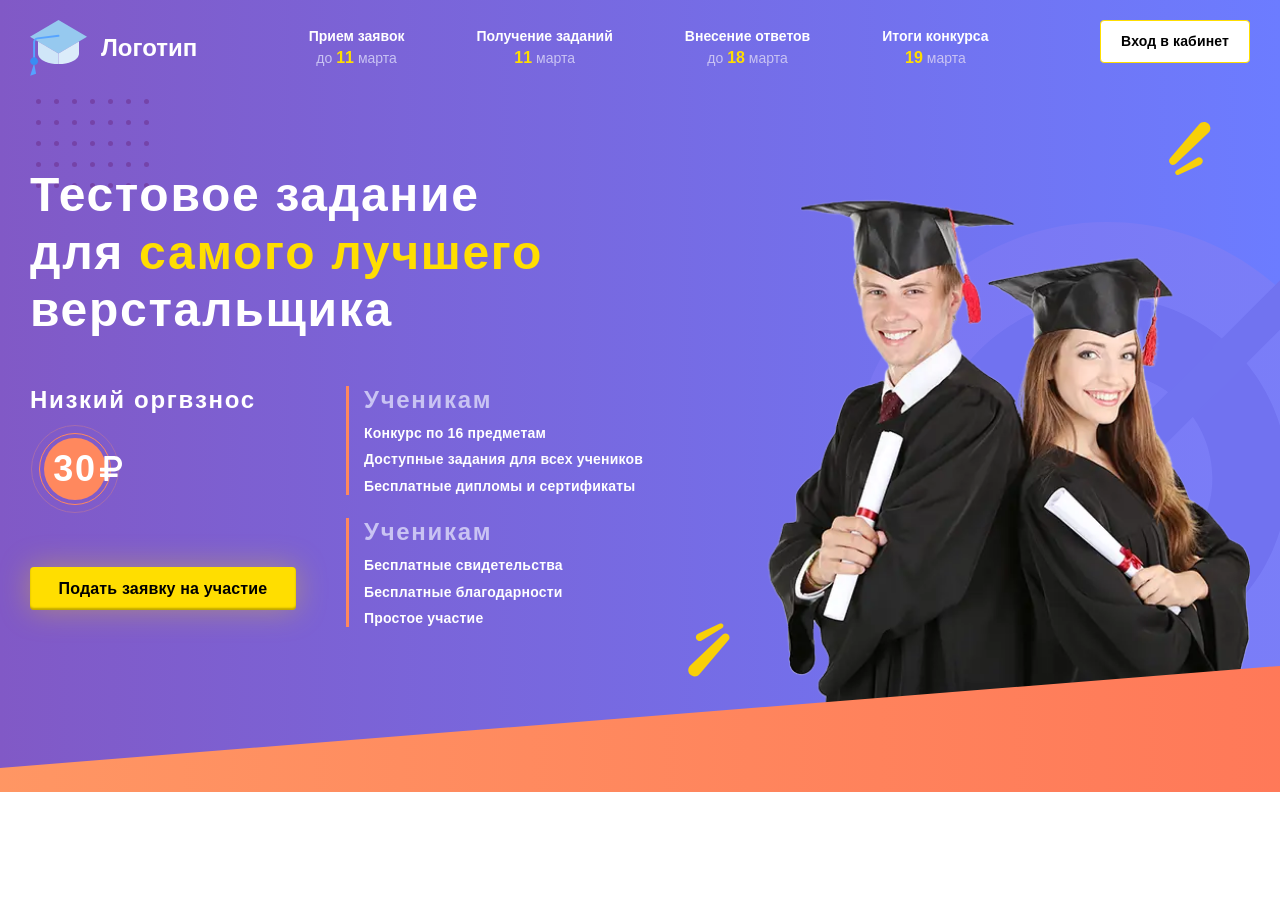
<file: app/index.html>
<!DOCTYPE html>
<html lang="ru" class="page">

<head>
  <meta charset="UTF-8">
  <meta name="viewport" content="width=device-width, initial-scale=1.0">
  <link rel="shortcut icon" href="favicon.ico" type="image/x-icon">
  <meta http-equiv="X-UA-Compatible" content="ie=edge">
  <meta name="theme-color" content="#111111">
  <title>Testing</title>
  <link rel="preload" href="fonts/OpenSans-Bold.woff2" as="font" type="font/woff2" crossorigin>
  <link rel="preload" href="fonts/OpenSans-SemiBold.woff2" as="font" type="font/woff2" crossorigin>
  <link rel="preload" href="fonts/OpenSans-Regular.woff2" as="font" type="font/woff2" crossorigin>
  <link rel="stylesheet" href="css/vendor.css">
  <link rel="stylesheet" href="css/main.css">
  <script defer src="js/main.js"></script>
</head>

<body class="page__body scrollbar">
  <div class="site-container ">
    <main class="bg-wrapper">
      <!-- Header -->

<header class="header container">
  <div class="header__inner">
    <div class="header__logo logo">
      <img class="logo__img" src="img/logo.svg" width="57" height="56" alt="logo">
      <span class="logo__text">Логотип</span>
    </div>

    <nav class="header__nav nav">
      <ul class="nav__items list-reset">
        <li class="nav__item">
          <a href="#" class="nav__link">
            <span class="nav__name">Прием заявок</span>
            до <span class="nav__day">11</span> марта
          </a>
        </li>

        <li class="nav__item">
          <a href="#" class="nav__link">
            <span class="nav__name">Получение заданий</span>
            <span class="nav__day">11</span> марта
          </a>
        </li>

        <li class="nav__item">
          <a href="#" class="nav__link">
            <span class="nav__name">Внесение ответов</span>
            до <span class="nav__day">18</span> марта
          </a>
        </li>

        <li class="nav__item">
          <a href="#" class="nav__link">
            <span class="nav__name">Итоги конкурса</span>
            <span class="nav__day">19</span> марта
          </a>
        </li>
      </ul>
    </nav>

    <button class="header__button btn btn--border">Вход в кабинет</button>
  </div>
</header>

<!-- End header -->

      <!-- Hero -->
<section class="hero hero--mt">
  <div class="hero__inner container">
    <div class="hero__content">
      <h1 class="hero__title title-h1 title-h1--mobile-text-center title-h1--mb">
        Тестовое задание для <span>самого лучшего</span> верстальщика
      </h1>
      <ul class="list-reset hero__block">
        <li class="hero__item">

          <div class="hero__wrap">
            <h2 class="title-h2 title-h2--mb">Низкий оргвзнос</h2>

            <div class="block-anim">
              <span class="block-anim__element">30</span> <img loading="lazy" src="img/ruble.svg" class="block-anim__image" alt="ruble">
            </div>
          </div>

          <div class="hero__button btn btn--text-big btn--gold">Подать заявку на участие</div>
        </li>

        <li class="hero__block-text block-text">
          <div class="block-text__item">
            <h2 class="title-h2 title-h2--mb title-h2--opacity">Ученикам</h2>
            <p>Конкурс по 16 предметам</p>
            <p>Доступные задания для всех учеников</p>
            <p>Бесплатные дипломы и сертификаты</p>
          </div>

          <div class="block-text__item">
            <h2 class="title-h2 title-h2--mb title-h2--opacity">Ученикам</h2>
            <p>Бесплатные свидетельства</p>
            <p>Бесплатные благодарности</p>
            <p>Простое участие</p>
          </div>
        </li>

      </ul>
    </div>
    <div class="hero__image">
      <picture class="hero__img">
        <source srcset="img/student-mobile.webp"  type="image/webp" media="(max-width: 600px)" width="236" height="240">
        <source srcset="img/student.webp"  type="image/webp" width="523" height="532">
        <img loading="lazy" src="img/student.png" class="image" width="523" height="532" alt="student">
      </picture>
    </div>
  </div>
  <div class="hero__bg">
    <img loading="lazy" src="img/hero-line-fon.svg" class="image" alt="img">
  </div>
</section>
<!--End Hero -->

    </main>
  </div>
</body>

</html>
</file>
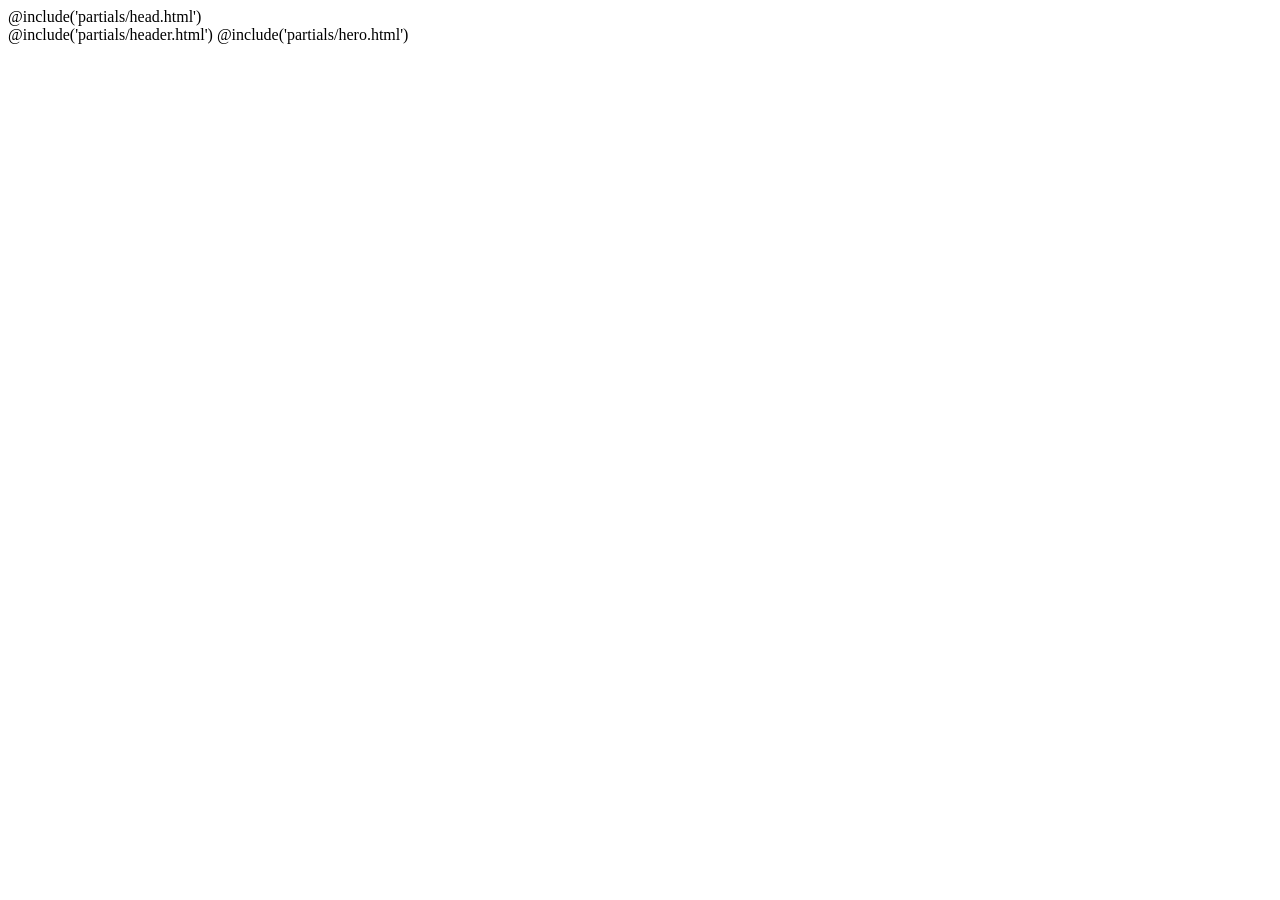
<file: src/index.html>
<!DOCTYPE html>
<html lang="ru" class="page">

@include('partials/head.html')

<body class="page__body scrollbar">
  <div class="site-container ">
    <main class="bg-wrapper">
      @include('partials/header.html')

      @include('partials/hero.html')


    </main>
  </div>
</body>

</html>
</file>
<file: app/css/main.css>
:root {
  --font-family: "Open Sans", sans-serif;
  --content-width: 1255px;
  --container-offset: 15px;
  --container-width: calc(var(--content-width) + (var(--container-offset) * 2));
  --oranzhevyy: #ff885e;
  --zheltyy: #ffde00;
  --priglushennyy: #c9c3f3;
  --dark: #000000;
  --white: #ffffff;
}

/* stylelint-disable */ /* stylelint-disable */ /* stylelint-disable */
.custom-checkbox__field:checked + .custom-checkbox__content::after {
  opacity: 1;
}

.custom-checkbox__field:focus + .custom-checkbox__content::before {
  outline: 2px solid #f00;
  outline-offset: 2px;
}

.custom-checkbox__field:disabled + .custom-checkbox__content {
  opacity: 0.4;
  pointer-events: none;
}

/* stylelint-disable */ /* stylelint-disable */ /* stylelint-disable value-keyword-case */
@font-face {
  font-family: "OpenSans";
  src: url("../fonts/../fonts/OpenSans-Regular.woff2") format("woff2");
  font-weight: 400;
  font-display: swap;
  font-style: normal;
}
@font-face {
  font-family: "OpenSans";
  src: url("../fonts/../fonts/OpenSans-Medium.woff2") format("woff2");
  font-weight: 500;
  font-display: swap;
  font-style: normal;
}
@font-face {
  font-family: "OpenSans";
  src: url("../fonts/../fonts/OpenSans-Bold.woff2") format("woff2");
  font-weight: 700;
  font-display: swap;
  font-style: normal;
}
html {
  -webkit-box-sizing: border-box;
  box-sizing: border-box;
}

*,
*::before,
*::after {
  -webkit-box-sizing: inherit;
  box-sizing: inherit;
}

.page {
  height: 100%;
  font-family: var(--font-family, sans-serif);
  -webkit-text-size-adjust: 100%;
}

.page__body {
  margin: 0;
  min-width: 320px;
  min-height: 100%;
  font-size: 16px;
  display: -webkit-box;
  display: -ms-flexbox;
  display: flex;
  color: var(--light-color);
}

img {
  height: auto;
  max-width: 100%;
  -o-object-fit: cover;
  object-fit: cover;
}

a {
  text-decoration: none;
}

.site-container {
  overflow: hidden;
  display: -webkit-box;
  display: -ms-flexbox;
  display: flex;
  -webkit-box-orient: vertical;
  -webkit-box-direction: normal;
  -ms-flex-direction: column;
  flex-direction: column;
  min-height: 100%;
  -webkit-box-flex: 1;
  -ms-flex-positive: 1;
  flex-grow: 1;
}

.is-hidden {
  display: none !important; /* stylelint-disable-line declaration-no-important */
}

.btn-reset {
  border: none;
  padding: 0;
  background-color: transparent;
  cursor: pointer;
}

.list-reset {
  list-style: none;
  margin: 0;
  padding: 0;
}

.input-reset {
  -webkit-appearance: none;
  -moz-appearance: none;
  appearance: none;
  border: none;
  border-radius: 0;
  background-color: #fff;
}
.input-reset::-webkit-search-decoration, .input-reset::-webkit-search-cancel-button, .input-reset::-webkit-search-results-button, .input-reset::-webkit-search-results-decoration {
  display: none;
}

.visually-hidden {
  position: absolute;
  overflow: hidden;
  margin: -1px;
  border: 0;
  padding: 0;
  width: 1px;
  height: 1px;
  clip: rect(0 0 0 0);
}

.container {
  margin: 0 auto;
  padding: 0px 30px;
  max-width: var(--container-width);
  width: 100%;
}
@media (max-width: 768px) {
  .container {
    padding: 0 20px;
    max-width: 100%;
  }
}
@media (max-width: 600px) {
  .container {
    padding: 0 8px;
  }
}

.js-focus-visible :focus:not(.focus-visible) {
  outline: none;
}

.centered {
  text-align: center;
}

.dis-scroll {
  position: fixed;
  left: 0;
  top: 0;
  overflow: hidden;
  width: 100%;
  height: 100vh;
  -ms-scroll-chaining: none;
  overscroll-behavior: none;
}

.main {
  margin-bottom: auto;
}

.page--ios .dis-scroll {
  position: relative;
}

* {
  padding-top: 0;
  margin-top: 0;
  -webkit-box-sizing: border-box;
  box-sizing: border-box;
}

input,
textarea {
  -moz-appearance: none;
  appearance: none;
  -webkit-appearance: none;
  font-family: inherit;
  border: none;
  color: #000;
  opacity: 1;
  outline: none;
}

a {
  display: inline-block;
  font: inherit;
  color: inherit;
  -webkit-transition: 300ms;
  -o-transition: 300ms;
  transition: 300ms;
  text-decoration: none;
}
a:hover {
  text-decoration: none;
}

.bg-wrapper {
  background: -webkit-gradient(linear, left top, right top, from(#8159c6), to(#6c7cff));
  background: -o-linear-gradient(left, #8159c6 0%, #6c7cff 100%);
  background: linear-gradient(90deg, #8159c6 0%, #6c7cff 100%);
  overflow: hidden;
}

.btn {
  border: none;
  padding: 0;
  background-color: transparent;
  cursor: pointer;
  display: -webkit-inline-box;
  display: -ms-inline-flexbox;
  display: inline-flex;
  -webkit-box-pack: center;
  -ms-flex-pack: center;
  justify-content: center;
  -webkit-box-align: center;
  -ms-flex-align: center;
  align-items: center;
  padding: 17px 25px;
  font-weight: 600;
  font-size: 14px;
  line-height: 1.23;
  letter-spacing: 0.01em;
  color: var(--dark);
  border-radius: 4px;
  background: #fff;
  -webkit-transition: 0.3s;
  -o-transition: 0.3s;
  transition: 0.3s;
}
.btn--border {
  border: 1px solid var(--zheltyy);
}
.btn--gold {
  -webkit-box-shadow: inset 0 -2px 2px 0 rgba(0, 0, 0, 0.25), 0 0 30px 0 rgba(255, 222, 0, 0.35);
  box-shadow: inset 0 -2px 2px 0 rgba(0, 0, 0, 0.25), 0 0 30px 0 rgba(255, 222, 0, 0.35);
  background: var(--zheltyy);
}
@media screen and (min-width: 1024px) {
  .btn--gold:hover {
    -webkit-box-shadow: inset 0 -2px 2px 0 rgba(0, 0, 0, 0.25);
    box-shadow: inset 0 -2px 2px 0 rgba(0, 0, 0, 0.25);
    background: #eacc00;
  }
}
@media (max-width: 1600px) {
  .btn {
    padding: 12px 20px;
  }
}
.btn--text-big {
  font-size: 16px;
}
@media screen and (min-width: 1024px) {
  .btn:hover {
    background: var(--zheltyy);
  }
}

.title-h1 {
  margin: 0;
  font-weight: 700;
  font-size: 48px;
  line-height: 1.2;
  color: var(--white);
}
.title-h1 span {
  color: var(--zheltyy);
}
@media (max-width: 600px) {
  .title-h1--mobile-text-center {
    text-align: center;
  }
}
.title-h1--mb {
  margin-bottom: 47px;
}
@media (max-width: 600px) {
  .title-h1--mb {
    margin-bottom: 12px;
  }
}
@media (max-width: 600px) {
  .title-h1 {
    font-size: 24px;
  }
}

.title-h2 {
  margin: 0;
  font-weight: 700;
  font-size: 24px;
  line-height: 1.2;
  color: var(--white);
}
.title-h2--opacity {
  color: var(--priglushennyy);
}
.title-h2--mb {
  margin-bottom: 10px;
}

.block-anim {
  display: -webkit-box;
  display: -ms-flexbox;
  display: flex;
  -webkit-box-align: center;
  -ms-flex-align: center;
  align-items: center;
  font-weight: 700;
  font-size: 36px;
  line-height: 1.2;
  text-transform: capitalize;
  color: var(--white);
  height: 88px;
  margin-left: 14px;
}
.block-anim__element {
  display: -webkit-inline-box;
  display: -ms-inline-flexbox;
  display: inline-flex;
  -webkit-box-align: center;
  -ms-flex-align: center;
  align-items: center;
  -webkit-box-pack: center;
  -ms-flex-pack: center;
  justify-content: center;
  background: #ff885e;
  width: 62px;
  height: 62px;
  border-radius: 50%;
  position: relative;
}
.block-anim__element:before, .block-anim__element:after {
  content: "";
  z-index: -1;
  display: inline-block;
  top: 50%;
  left: 50%;
  -webkit-transform: translate(-50%, -50%) scale(1);
  -ms-transform: translate(-50%, -50%) scale(1);
  transform: translate(-50%, -50%) scale(1);
  position: absolute;
  border-radius: 50%;
  -webkit-animation: scaleAnimation 2s infinite alternate ease-in-out;
  animation: scaleAnimation 2s infinite alternate ease-in-out;
}
.block-anim__element:before {
  width: 72px;
  height: 72px;
  border: 1px solid #ff885e;
}
.block-anim__element::after {
  width: 88px;
  height: 88px;
  border: 1px solid #a46cae;
}
.block-anim__image {
  display: block;
  position: relative;
  z-index: 3;
  margin-left: -6px;
}

.block-text__item {
  padding-left: 15px;
  border-left: 3px solid var(--oranzhevyy);
}
.block-text__item:not(:last-child) {
  margin-bottom: 23px;
}
.block-text__item p {
  font-weight: 600;
  font-size: 14px;
  line-height: 1.2;
  letter-spacing: 0.2px;
  color: var(--white);
}
.block-text__item p:not(:last-child) {
  margin-bottom: 10px;
}
@media (max-width: 600px) {
  .block-text__item {
    padding-left: 7px;
  }
  .block-text__item:not(:last-child) {
    margin-bottom: 15px;
  }
}

@-webkit-keyframes scaleAnimation {
  0% {
    -webkit-transform: translate(-50%, -50%) scale(1.2);
    transform: translate(-50%, -50%) scale(1.2);
    opacity: 0.2;
  }
  100% {
    -webkit-transform: translate(-50%, -50%) scale(1);
    transform: translate(-50%, -50%) scale(1);
    opacity: 1;
  }
}

@keyframes scaleAnimation {
  0% {
    -webkit-transform: translate(-50%, -50%) scale(1.2);
    transform: translate(-50%, -50%) scale(1.2);
    opacity: 0.2;
  }
  100% {
    -webkit-transform: translate(-50%, -50%) scale(1);
    transform: translate(-50%, -50%) scale(1);
    opacity: 1;
  }
}
.header__inner {
  display: -webkit-box;
  display: -ms-flexbox;
  display: flex;
  -ms-flex-wrap: wrap;
  flex-wrap: wrap;
  -webkit-box-pack: justify;
  -ms-flex-pack: justify;
  justify-content: space-between;
  padding: 20px 0;
}
@media (max-width: 600px) {
  .header__inner {
    padding: 12px 0;
  }
}
.header__logo {
  margin-right: 40px;
  -ms-flex-item-align: self-start;
  -ms-grid-row-align: self-start;
  align-self: self-start;
}
.header__nav {
  -ms-flex-item-align: center;
  -ms-grid-row-align: center;
  align-self: center;
}
@media screen and (max-width: 1124px) {
  .header__nav {
    -webkit-box-ordinal-group: 2;
    -ms-flex-order: 1;
    order: 1;
    width: 100%;
    margin-top: 25px;
    letter-spacing: 0.5px;
  }
}
.header__button {
  margin-left: 40px;
  -ms-flex-negative: 0;
  flex-shrink: 0;
  -ms-flex-item-align: start;
  align-self: flex-start;
}

.logo {
  display: -webkit-box;
  display: -ms-flexbox;
  display: flex;
  -webkit-box-align: center;
  -ms-flex-align: center;
  align-items: center;
  -ms-flex-negative: 0;
  flex-shrink: 0;
}
@media (max-width: 600px) {
  .logo {
    width: 44px;
    height: 44px;
  }
}
.logo__text {
  font-weight: 700;
  font-size: 24px;
  line-height: 1.2;
  text-align: center;
  color: #fff;
  display: inline-block;
  margin-left: 14px;
}
@media (max-width: 600px) {
  .logo__text {
    font-size: 18px;
    margin-left: 8px;
    letter-spacing: 1.2px;
  }
}

.nav__items {
  display: -webkit-box;
  display: -ms-flexbox;
  display: flex;
  -ms-flex-wrap: wrap;
  flex-wrap: wrap;
  margin: -10px -36px;
  overflow: hidden;
  text-align: center;
}
@media (max-width: 600px) {
  .nav__items {
    -webkit-box-pack: space-evenly;
    -ms-flex-pack: space-evenly;
    justify-content: space-evenly;
  }
}
@media screen and (max-width: 359px) {
  .nav__items {
    margin: -10px -10px;
  }
}
.nav__item {
  margin: 10px 36px;
  -webkit-box-flex: 1;
  -ms-flex-positive: 1;
  flex-grow: 1;
}
@media (max-width: 600px) {
  .nav__item {
    -webkit-box-flex: 0;
    -ms-flex-positive: 0;
    flex-grow: 0;
  }
}
@media screen and (max-width: 359px) {
  .nav__item {
    margin: 10px 10px;
  }
}
.nav__link {
  font-weight: 400;
  font-size: 14px;
  line-height: 1.2;
  color: var(--priglushennyy);
  text-align: center;
}
.nav__link > *:last-child {
  margin-bottom: 0;
}
.nav__name {
  display: block;
  font-weight: 700;
  font-size: 14px;
  line-height: 1.2;
  text-align: center;
  color: var(--white);
  margin-bottom: 3px;
}
.nav__day {
  font-weight: 700;
  font-size: 16px;
  line-height: 1.2;
  color: var(--zheltyy);
}

footer .info .blocks a {
  color: #00a650;
  text-decoration: underline;
}

.hero {
  position: relative;
  padding-bottom: 65px;
  position: relative;
}
@media (max-width: 600px) {
  .hero {
    padding-bottom: 20px;
  }
}
.hero__bg {
  position: absolute;
  right: 0;
  left: 0;
  bottom: 0;
  z-index: 10;
  height: 250px;
  width: 100%;
}
@media screen and (max-width: 1920px) {
  .hero__bg {
    height: 150px;
  }
}
.hero__bg img {
  background-size: cover;
  height: 100%;
  width: 100%;
}
@media (max-width: 1024px) {
  .hero__bg {
    height: 100px;
  }
}
@media (max-width: 600px) {
  .hero__bg {
    height: 50px;
  }
}
.hero--mt {
  margin-top: 70px;
  letter-spacing: 1.7px;
}
@media (max-width: 600px) {
  .hero--mt {
    margin-top: 15px;
  }
}
.hero__inner {
  display: -webkit-box;
  display: -ms-flexbox;
  display: flex;
}
.hero__content {
  -webkit-box-flex: 1;
  -ms-flex: 1 1 614px;
  flex: 1 1 614px;
  position: relative;
}
.hero__content:before {
  content: "";
  display: inline-block;
  width: 318px;
  height: 515px;
  position: absolute;
  left: -28%;
  top: -12%;
  background: url(../img/hero-block-fon.svg) no-repeat;
}
@media screen and (max-width: 1240px) {
  .hero__content:before {
    display: none;
  }
}
.hero__title {
  width: 78%;
  position: relative;
  z-index: 2;
}
@media screen and (max-width: 1240px) {
  .hero__title {
    width: 100%;
    text-align: center;
  }
}
@media (max-width: 600px) {
  .hero__title {
    width: 80%;
    margin: 0 auto 12px;
  }
}
.hero__block {
  display: -webkit-box;
  display: -ms-flexbox;
  display: flex;
  position: relative;
  z-index: 2;
}
@media screen and (max-width: 1240px) {
  .hero__block {
    -webkit-box-orient: vertical;
    -webkit-box-direction: normal;
    -ms-flex-direction: column;
    flex-direction: column;
  }
}
@media screen and (max-width: 1240px) {
  .hero__block-text {
    max-width: 40%;
  }
}
@media (max-width: 600px) {
  .hero__block-text {
    max-width: 86%;
  }
}
.hero__item {
  width: 266px;
  height: 100%;
  margin-right: 50px;
  -ms-flex-negative: 0;
  flex-shrink: 0;
}
@media screen and (max-width: 1240px) {
  .hero__item {
    margin-bottom: 60px;
  }
}
@media (max-width: 991px) {
  .hero__item {
    width: 100%;
    margin-right: 0;
  }
}
@media (max-width: 600px) {
  .hero__item {
    display: -webkit-box;
    display: -ms-flexbox;
    display: flex;
    -webkit-box-orient: vertical;
    -webkit-box-direction: normal;
    -ms-flex-direction: column;
    flex-direction: column;
    margin-bottom: 45px;
  }
}
@media (max-width: 991px) {
  .hero__wrap {
    display: -webkit-box;
    display: -ms-flexbox;
    display: flex;
    -webkit-box-align: center;
    -ms-flex-align: center;
    align-items: center;
    -webkit-box-pack: center;
    -ms-flex-pack: center;
    justify-content: center;
  }
}
@media (max-width: 600px) {
  .hero__wrap .title-h2--mb {
    margin-bottom: 0;
  }
}
.hero__button {
  width: 100%;
  margin-top: 54px;
  position: relative;
  z-index: 11;
}
@media (max-width: 991px) {
  .hero__button {
    width: 60%;
  }
}
@media (max-width: 600px) {
  .hero__button {
    padding: 20px 20px;
    width: 77%;
    margin: 25px auto 0;
  }
}
.hero__image {
  -webkit-box-flex: 0;
  -ms-flex: 0 1 510px;
  flex: 0 1 510px;
  position: relative;
  margin-top: 18px;
}
.hero__image:before {
  content: "";
  display: inline-block;
  width: 747px;
  height: 615px;
  position: absolute;
  left: -55px;
  top: -65px;
  background: url(../img/hero-arrow-fon.svg) no-repeat;
}
@media screen and (max-width: 1240px) {
  .hero__image:before {
    left: -170px;
  }
}
@media (max-width: 1024px) {
  .hero__image:before {
    display: none;
  }
}
@media screen and (max-width: 1240px) {
  .hero__image {
    position: absolute;
    right: 0;
    bottom: 0;
  }
}
@media (max-width: 991px) {
  .hero__image {
    right: -267px;
  }
}
@media (max-width: 600px) {
  .hero__image {
    right: -64px;
    bottom: 20px;
  }
}
.hero__img {
  position: relative;
  z-index: 2;
  display: -webkit-box;
  display: -ms-flexbox;
  display: flex;
}
@media (max-width: 600px) {
  .hero__img {
    right: 0;
    height: 240px;
  }
  .hero__img img {
    -o-object-fit: contain;
    object-fit: contain;
    height: auto;
  }
}
/*# sourceMappingURL=main.css.map */
</file>
